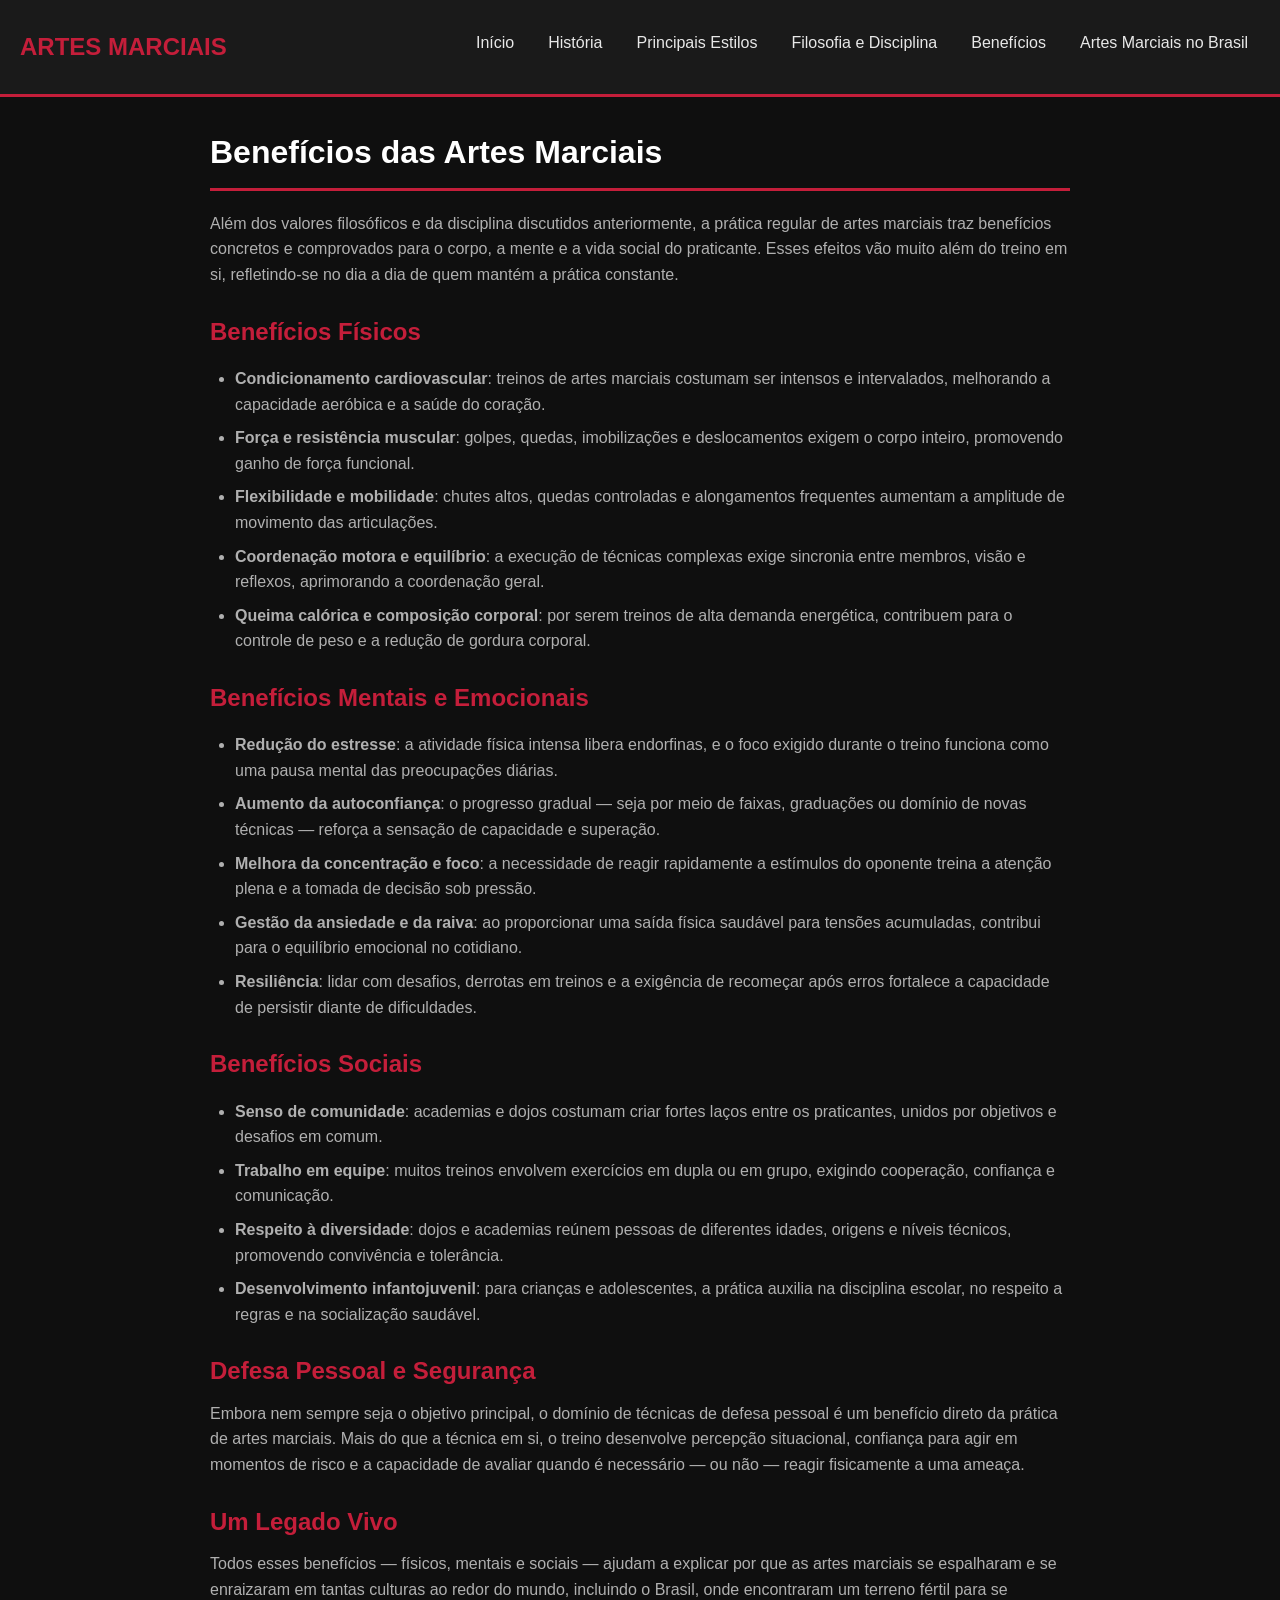
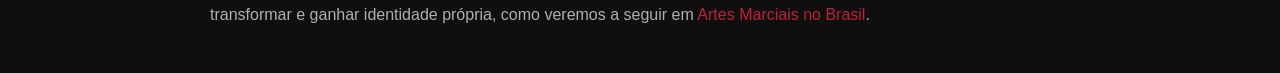
<file: Beneficios.html>
<!DOCTYPE html>
<html lang="pt-BR">
<head>
    <meta charset="UTF-8">
    <meta name="viewport" content="width=device-width, initial-scale=1.0">
    <title>Benefícios das Artes Marciais</title>
    <link rel="stylesheet" href="style.css">
</head>
<body>
    <header>
    <div class="logo">Artes Marciais</div>
    <nav>
      <ul>
        <li><a href="index.html">Início</a></li>
        <li><a href="historia.html">História</a></li>
        <li><a href="estillos.html">Principais Estilos</a></li>
        <li><a href="FilosofiaDisciplina.html">Filosofia e Disciplina</a></li>
        <li><a href="Beneficios.html">Benefícios</a></li>
        <li><a href="Conclusao.html">Artes Marciais no Brasil</a></li>
      </ul>
    </nav>
  </header>

  <main>
    <section id="introducao">
      <h1>Benefícios das Artes Marciais</h1>
      <p>Além dos valores filosóficos e da disciplina discutidos anteriormente, a prática regular de artes marciais traz benefícios concretos e comprovados para o corpo, a mente e a vida social do praticante. Esses efeitos vão muito além do treino em si, refletindo-se no dia a dia de quem mantém a prática constante.</p>
    </section>

    <section id="beneficios-fisicos">
      <h2>Benefícios Físicos</h2>
      <ul>
        <li><strong>Condicionamento cardiovascular</strong>: treinos de artes marciais costumam ser intensos e intervalados, melhorando a capacidade aeróbica e a saúde do coração.</li>
        <li><strong>Força e resistência muscular</strong>: golpes, quedas, imobilizações e deslocamentos exigem o corpo inteiro, promovendo ganho de força funcional.</li>
        <li><strong>Flexibilidade e mobilidade</strong>: chutes altos, quedas controladas e alongamentos frequentes aumentam a amplitude de movimento das articulações.</li>
        <li><strong>Coordenação motora e equilíbrio</strong>: a execução de técnicas complexas exige sincronia entre membros, visão e reflexos, aprimorando a coordenação geral.</li>
        <li><strong>Queima calórica e composição corporal</strong>: por serem treinos de alta demanda energética, contribuem para o controle de peso e a redução de gordura corporal.</li>
      </ul>
    </section>

    <section id="beneficios-mentais">
      <h2>Benefícios Mentais e Emocionais</h2>
      <ul>
        <li><strong>Redução do estresse</strong>: a atividade física intensa libera endorfinas, e o foco exigido durante o treino funciona como uma pausa mental das preocupações diárias.</li>
        <li><strong>Aumento da autoconfiança</strong>: o progresso gradual — seja por meio de faixas, graduações ou domínio de novas técnicas — reforça a sensação de capacidade e superação.</li>
        <li><strong>Melhora da concentração e foco</strong>: a necessidade de reagir rapidamente a estímulos do oponente treina a atenção plena e a tomada de decisão sob pressão.</li>
        <li><strong>Gestão da ansiedade e da raiva</strong>: ao proporcionar uma saída física saudável para tensões acumuladas, contribui para o equilíbrio emocional no cotidiano.</li>
        <li><strong>Resiliência</strong>: lidar com desafios, derrotas em treinos e a exigência de recomeçar após erros fortalece a capacidade de persistir diante de dificuldades.</li>
      </ul>
    </section>

    <section id="beneficios-sociais">
      <h2>Benefícios Sociais</h2>
      <ul>
        <li><strong>Senso de comunidade</strong>: academias e dojos costumam criar fortes laços entre os praticantes, unidos por objetivos e desafios em comum.</li>
        <li><strong>Trabalho em equipe</strong>: muitos treinos envolvem exercícios em dupla ou em grupo, exigindo cooperação, confiança e comunicação.</li>
        <li><strong>Respeito à diversidade</strong>: dojos e academias reúnem pessoas de diferentes idades, origens e níveis técnicos, promovendo convivência e tolerância.</li>
        <li><strong>Desenvolvimento infantojuvenil</strong>: para crianças e adolescentes, a prática auxilia na disciplina escolar, no respeito a regras e na socialização saudável.</li>
      </ul>
    </section>

    <section id="defesa-pessoal">
      <h2>Defesa Pessoal e Segurança</h2>
      <p>Embora nem sempre seja o objetivo principal, o domínio de técnicas de defesa pessoal é um benefício direto da prática de artes marciais. Mais do que a técnica em si, o treino desenvolve percepção situacional, confiança para agir em momentos de risco e a capacidade de avaliar quando é necessário — ou não — reagir fisicamente a uma ameaça.</p>
    </section>

    <section id="transicao">
      <h2>Um Legado Vivo</h2>
      <p>Todos esses benefícios — físicos, mentais e sociais — ajudam a explicar por que as artes marciais se espalharam e se enraizaram em tantas culturas ao redor do mundo, incluindo o Brasil, onde encontraram um terreno fértil para se transformar e ganhar identidade própria, como veremos a seguir em <a href="Conclusao.html">Artes Marciais no Brasil</a>.</p>
    </section>
  </main>

</body>
</html>
</file>
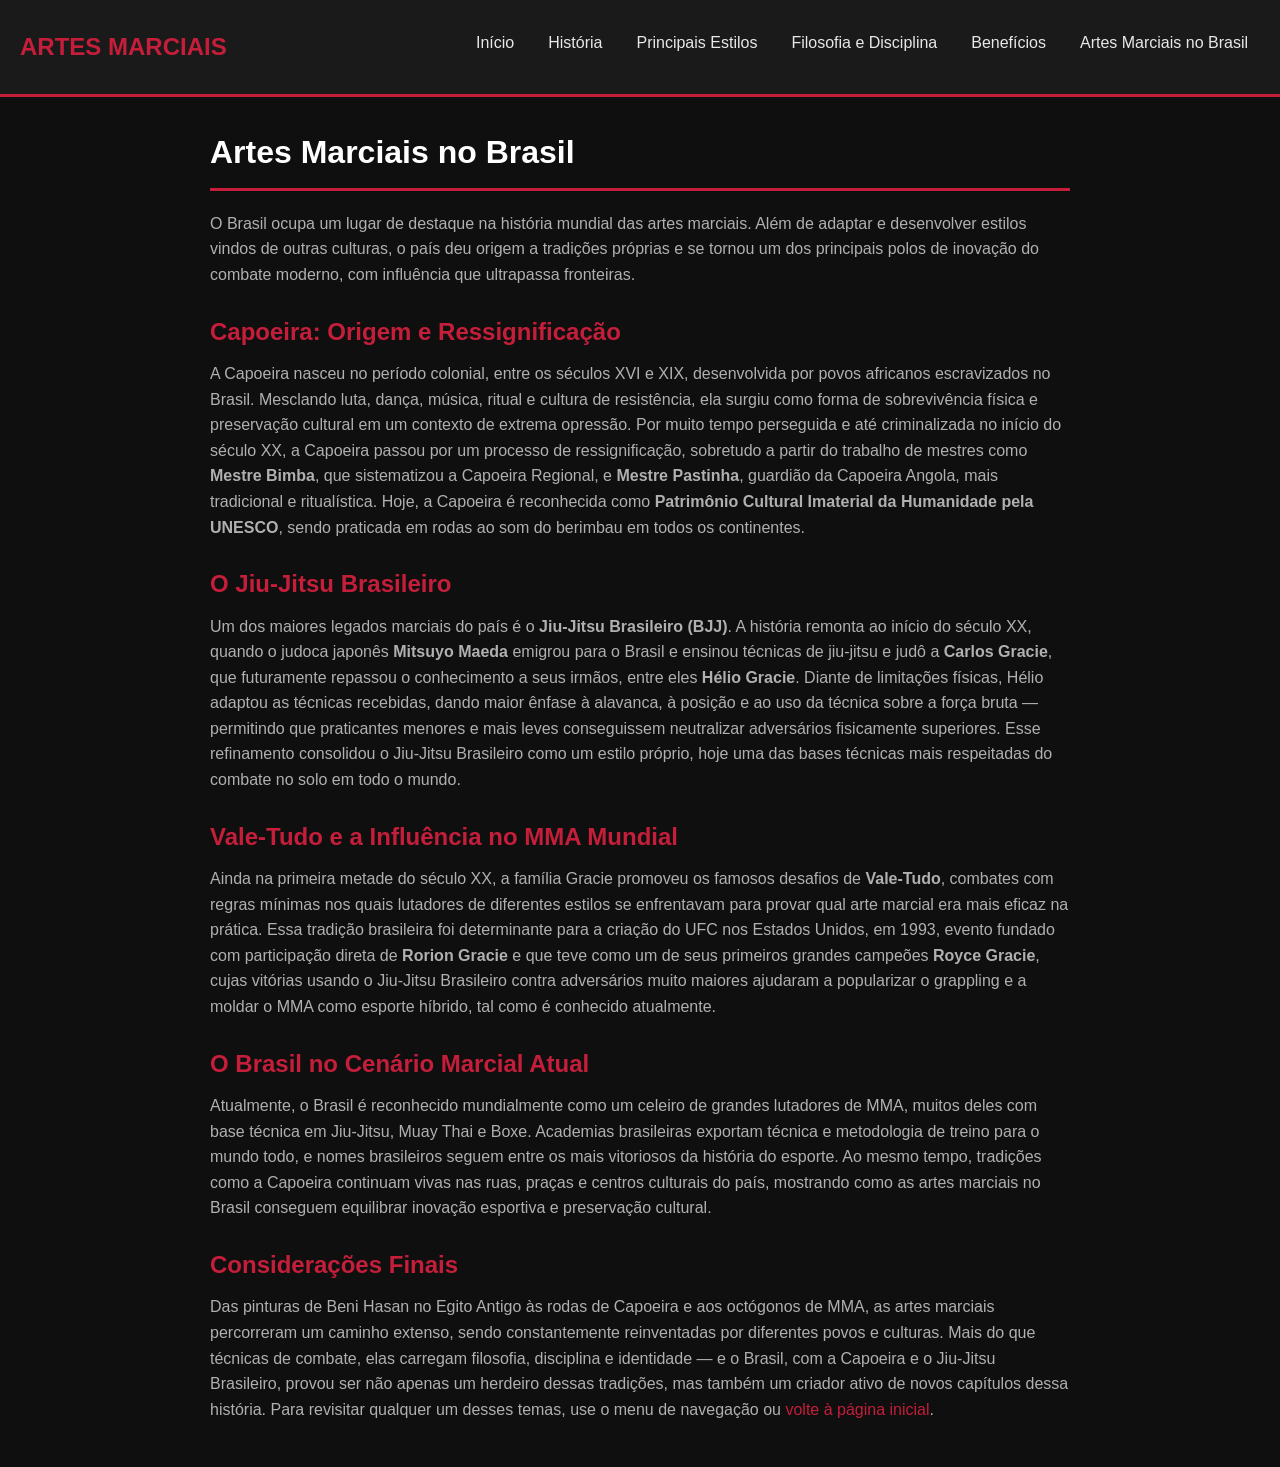
<file: Conclusao.html>
<!DOCTYPE html>
<html lang="pt-BR">
<head>
    <meta charset="UTF-8">
    <meta name="viewport" content="width=device-width, initial-scale=1.0">
    <title>Artes Marciais no Brasil</title>
    <link rel="stylesheet" href="style.css">
</head>
<body>
    <header>
    <div class="logo">Artes Marciais</div>
    <nav>
      <ul>
        <li><a href="index.html">Início</a></li>
        <li><a href="historia.html">História</a></li>
        <li><a href="estillos.html">Principais Estilos</a></li>
        <li><a href="FilosofiaDisciplina.html">Filosofia e Disciplina</a></li>
        <li><a href="Beneficios.html">Benefícios</a></li>
        <li><a href="Conclusao.html">Artes Marciais no Brasil</a></li>
      </ul>
    </nav>
  </header>

  <main>
    <section id="introducao">
      <h1>Artes Marciais no Brasil</h1>
      <p>O Brasil ocupa um lugar de destaque na história mundial das artes marciais. Além de adaptar e desenvolver estilos vindos de outras culturas, o país deu origem a tradições próprias e se tornou um dos principais polos de inovação do combate moderno, com influência que ultrapassa fronteiras.</p>
    </section>

    <section id="capoeira">
      <h2>Capoeira: Origem e Ressignificação</h2>
      <p>A Capoeira nasceu no período colonial, entre os séculos XVI e XIX, desenvolvida por povos africanos escravizados no Brasil. Mesclando luta, dança, música, ritual e cultura de resistência, ela surgiu como forma de sobrevivência física e preservação cultural em um contexto de extrema opressão. Por muito tempo perseguida e até criminalizada no início do século XX, a Capoeira passou por um processo de ressignificação, sobretudo a partir do trabalho de mestres como <strong>Mestre Bimba</strong>, que sistematizou a Capoeira Regional, e <strong>Mestre Pastinha</strong>, guardião da Capoeira Angola, mais tradicional e ritualística. Hoje, a Capoeira é reconhecida como <strong>Patrimônio Cultural Imaterial da Humanidade pela UNESCO</strong>, sendo praticada em rodas ao som do berimbau em todos os continentes.</p>
    </section>

    <section id="jiu-jitsu-brasileiro">
      <h2>O Jiu-Jitsu Brasileiro</h2>
      <p>Um dos maiores legados marciais do país é o <strong>Jiu-Jitsu Brasileiro (BJJ)</strong>. A história remonta ao início do século XX, quando o judoca japonês <strong>Mitsuyo Maeda</strong> emigrou para o Brasil e ensinou técnicas de jiu-jitsu e judô a <strong>Carlos Gracie</strong>, que futuramente repassou o conhecimento a seus irmãos, entre eles <strong>Hélio Gracie</strong>. Diante de limitações físicas, Hélio adaptou as técnicas recebidas, dando maior ênfase à alavanca, à posição e ao uso da técnica sobre a força bruta — permitindo que praticantes menores e mais leves conseguissem neutralizar adversários fisicamente superiores. Esse refinamento consolidou o Jiu-Jitsu Brasileiro como um estilo próprio, hoje uma das bases técnicas mais respeitadas do combate no solo em todo o mundo.</p>
    </section>

    <section id="vale-tudo-mma">
      <h2>Vale-Tudo e a Influência no MMA Mundial</h2>
      <p>Ainda na primeira metade do século XX, a família Gracie promoveu os famosos desafios de <strong>Vale-Tudo</strong>, combates com regras mínimas nos quais lutadores de diferentes estilos se enfrentavam para provar qual arte marcial era mais eficaz na prática. Essa tradição brasileira foi determinante para a criação do UFC nos Estados Unidos, em 1993, evento fundado com participação direta de <strong>Rorion Gracie</strong> e que teve como um de seus primeiros grandes campeões <strong>Royce Gracie</strong>, cujas vitórias usando o Jiu-Jitsu Brasileiro contra adversários muito maiores ajudaram a popularizar o grappling e a moldar o MMA como esporte híbrido, tal como é conhecido atualmente.</p>
    </section>

    <section id="brasil-hoje">
      <h2>O Brasil no Cenário Marcial Atual</h2>
      <p>Atualmente, o Brasil é reconhecido mundialmente como um celeiro de grandes lutadores de MMA, muitos deles com base técnica em Jiu-Jitsu, Muay Thai e Boxe. Academias brasileiras exportam técnica e metodologia de treino para o mundo todo, e nomes brasileiros seguem entre os mais vitoriosos da história do esporte. Ao mesmo tempo, tradições como a Capoeira continuam vivas nas ruas, praças e centros culturais do país, mostrando como as artes marciais no Brasil conseguem equilibrar inovação esportiva e preservação cultural.</p>
    </section>

    <section id="conclusao-final">
      <h2>Considerações Finais</h2>
      <p>Das pinturas de Beni Hasan no Egito Antigo às rodas de Capoeira e aos octógonos de MMA, as artes marciais percorreram um caminho extenso, sendo constantemente reinventadas por diferentes povos e culturas. Mais do que técnicas de combate, elas carregam filosofia, disciplina e identidade — e o Brasil, com a Capoeira e o Jiu-Jitsu Brasileiro, provou ser não apenas um herdeiro dessas tradições, mas também um criador ativo de novos capítulos dessa história. Para revisitar qualquer um desses temas, use o menu de navegação ou <a href="index.html">volte à página inicial</a>.</p>
    </section>
  </main>

</body>
</html>
</file>
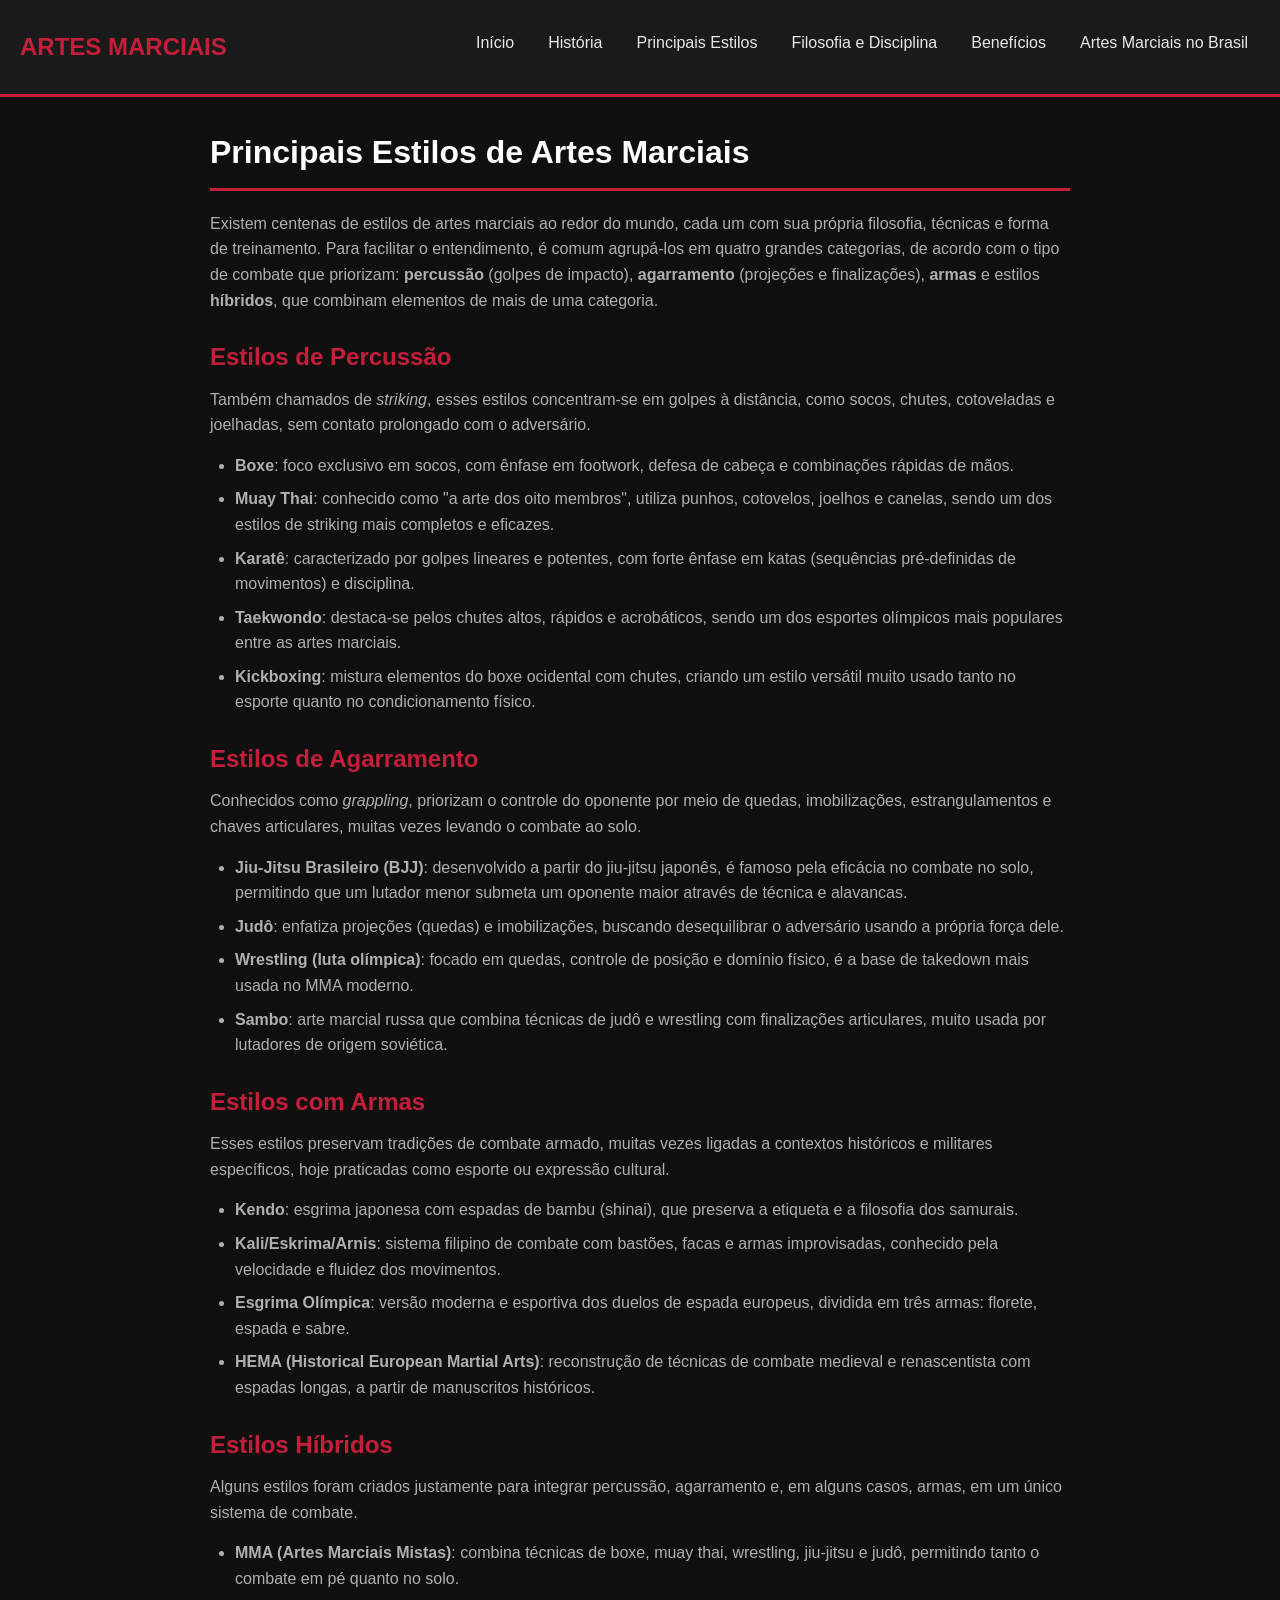
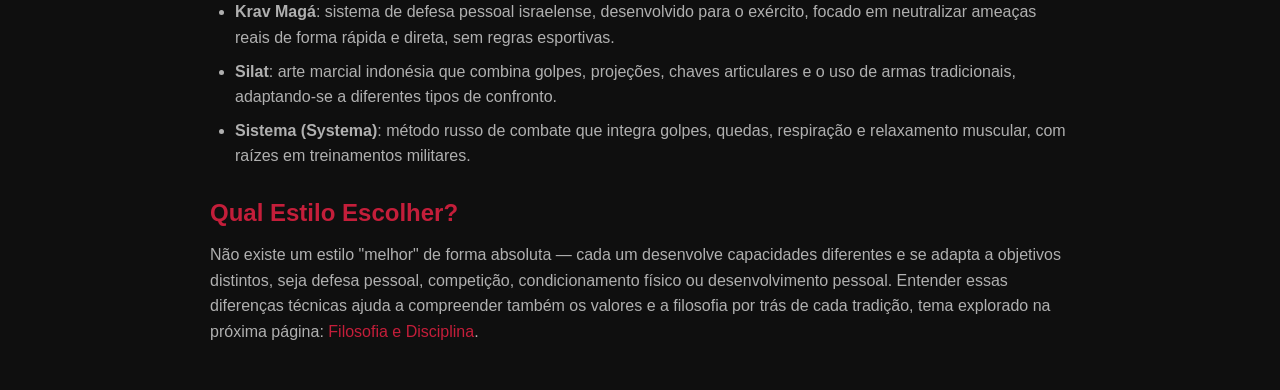
<file: estillos.html>
<!DOCTYPE html>
<html lang="pt-BR">
<head>
    <meta charset="UTF-8">
    <meta name="viewport" content="width=device-width, initial-scale=1.0">
    <title>Principais Estilos de Artes Marciais</title>
    <link rel="stylesheet" href="style.css">
</head>
<body>
    <header>
    <div class="logo">Artes Marciais</div>
    <nav>
      <ul>
        <li><a href="index.html">Início</a></li>
        <li><a href="historia.html">História</a></li>
        <li><a href="estillos.html">Principais Estilos</a></li>
        <li><a href="FilosofiaDisciplina.html">Filosofia e Disciplina</a></li>
        <li><a href="Beneficios.html">Benefícios</a></li>
        <li><a href="Conclusao.html">Artes Marciais no Brasil</a></li>
      </ul>
    </nav>
  </header>

  <main>
    <section id="introducao">
      <h1>Principais Estilos de Artes Marciais</h1>
      <p>Existem centenas de estilos de artes marciais ao redor do mundo, cada um com sua própria filosofia, técnicas e forma de treinamento. Para facilitar o entendimento, é comum agrupá-los em quatro grandes categorias, de acordo com o tipo de combate que priorizam: <strong>percussão</strong> (golpes de impacto), <strong>agarramento</strong> (projeções e finalizações), <strong>armas</strong> e estilos <strong>híbridos</strong>, que combinam elementos de mais de uma categoria.</p>
    </section>

    <section id="percussao">
      <h2>Estilos de Percussão</h2>
      <p>Também chamados de <em>striking</em>, esses estilos concentram-se em golpes à distância, como socos, chutes, cotoveladas e joelhadas, sem contato prolongado com o adversário.</p>
      <ul>
        <li><strong>Boxe</strong>: foco exclusivo em socos, com ênfase em footwork, defesa de cabeça e combinações rápidas de mãos.</li>
        <li><strong>Muay Thai</strong>: conhecido como "a arte dos oito membros", utiliza punhos, cotovelos, joelhos e canelas, sendo um dos estilos de striking mais completos e eficazes.</li>
        <li><strong>Karatê</strong>: caracterizado por golpes lineares e potentes, com forte ênfase em katas (sequências pré-definidas de movimentos) e disciplina.</li>
        <li><strong>Taekwondo</strong>: destaca-se pelos chutes altos, rápidos e acrobáticos, sendo um dos esportes olímpicos mais populares entre as artes marciais.</li>
        <li><strong>Kickboxing</strong>: mistura elementos do boxe ocidental com chutes, criando um estilo versátil muito usado tanto no esporte quanto no condicionamento físico.</li>
      </ul>
    </section>

    <section id="agarramento">
      <h2>Estilos de Agarramento</h2>
      <p>Conhecidos como <em>grappling</em>, priorizam o controle do oponente por meio de quedas, imobilizações, estrangulamentos e chaves articulares, muitas vezes levando o combate ao solo.</p>
      <ul>
        <li><strong>Jiu-Jitsu Brasileiro (BJJ)</strong>: desenvolvido a partir do jiu-jitsu japonês, é famoso pela eficácia no combate no solo, permitindo que um lutador menor submeta um oponente maior através de técnica e alavancas.</li>
        <li><strong>Judô</strong>: enfatiza projeções (quedas) e imobilizações, buscando desequilibrar o adversário usando a própria força dele.</li>
        <li><strong>Wrestling (luta olímpica)</strong>: focado em quedas, controle de posição e domínio físico, é a base de takedown mais usada no MMA moderno.</li>
        <li><strong>Sambo</strong>: arte marcial russa que combina técnicas de judô e wrestling com finalizações articulares, muito usada por lutadores de origem soviética.</li>
      </ul>
    </section>

    <section id="armas">
      <h2>Estilos com Armas</h2>
      <p>Esses estilos preservam tradições de combate armado, muitas vezes ligadas a contextos históricos e militares específicos, hoje praticadas como esporte ou expressão cultural.</p>
      <ul>
        <li><strong>Kendo</strong>: esgrima japonesa com espadas de bambu (shinai), que preserva a etiqueta e a filosofia dos samurais.</li>
        <li><strong>Kali/Eskrima/Arnis</strong>: sistema filipino de combate com bastões, facas e armas improvisadas, conhecido pela velocidade e fluidez dos movimentos.</li>
        <li><strong>Esgrima Olímpica</strong>: versão moderna e esportiva dos duelos de espada europeus, dividida em três armas: florete, espada e sabre.</li>
        <li><strong>HEMA (Historical European Martial Arts)</strong>: reconstrução de técnicas de combate medieval e renascentista com espadas longas, a partir de manuscritos históricos.</li>
      </ul>
    </section>

    <section id="hibridos">
      <h2>Estilos Híbridos</h2>
      <p>Alguns estilos foram criados justamente para integrar percussão, agarramento e, em alguns casos, armas, em um único sistema de combate.</p>
      <ul>
        <li><strong>MMA (Artes Marciais Mistas)</strong>: combina técnicas de boxe, muay thai, wrestling, jiu-jitsu e judô, permitindo tanto o combate em pé quanto no solo.</li>
        <li><strong>Krav Magá</strong>: sistema de defesa pessoal israelense, desenvolvido para o exército, focado em neutralizar ameaças reais de forma rápida e direta, sem regras esportivas.</li>
        <li><strong>Silat</strong>: arte marcial indonésia que combina golpes, projeções, chaves articulares e o uso de armas tradicionais, adaptando-se a diferentes tipos de confronto.</li>
        <li><strong>Sistema (Systema)</strong>: método russo de combate que integra golpes, quedas, respiração e relaxamento muscular, com raízes em treinamentos militares.</li>
      </ul>
    </section>

    <section id="conclusao-estilos">
      <h2>Qual Estilo Escolher?</h2>
      <p>Não existe um estilo "melhor" de forma absoluta — cada um desenvolve capacidades diferentes e se adapta a objetivos distintos, seja defesa pessoal, competição, condicionamento físico ou desenvolvimento pessoal. Entender essas diferenças técnicas ajuda a compreender também os valores e a filosofia por trás de cada tradição, tema explorado na próxima página: <a href="FilosofiaDisciplina.html">Filosofia e Disciplina</a>.</p>
    </section>
  </main>

</body>
</html>
</file>
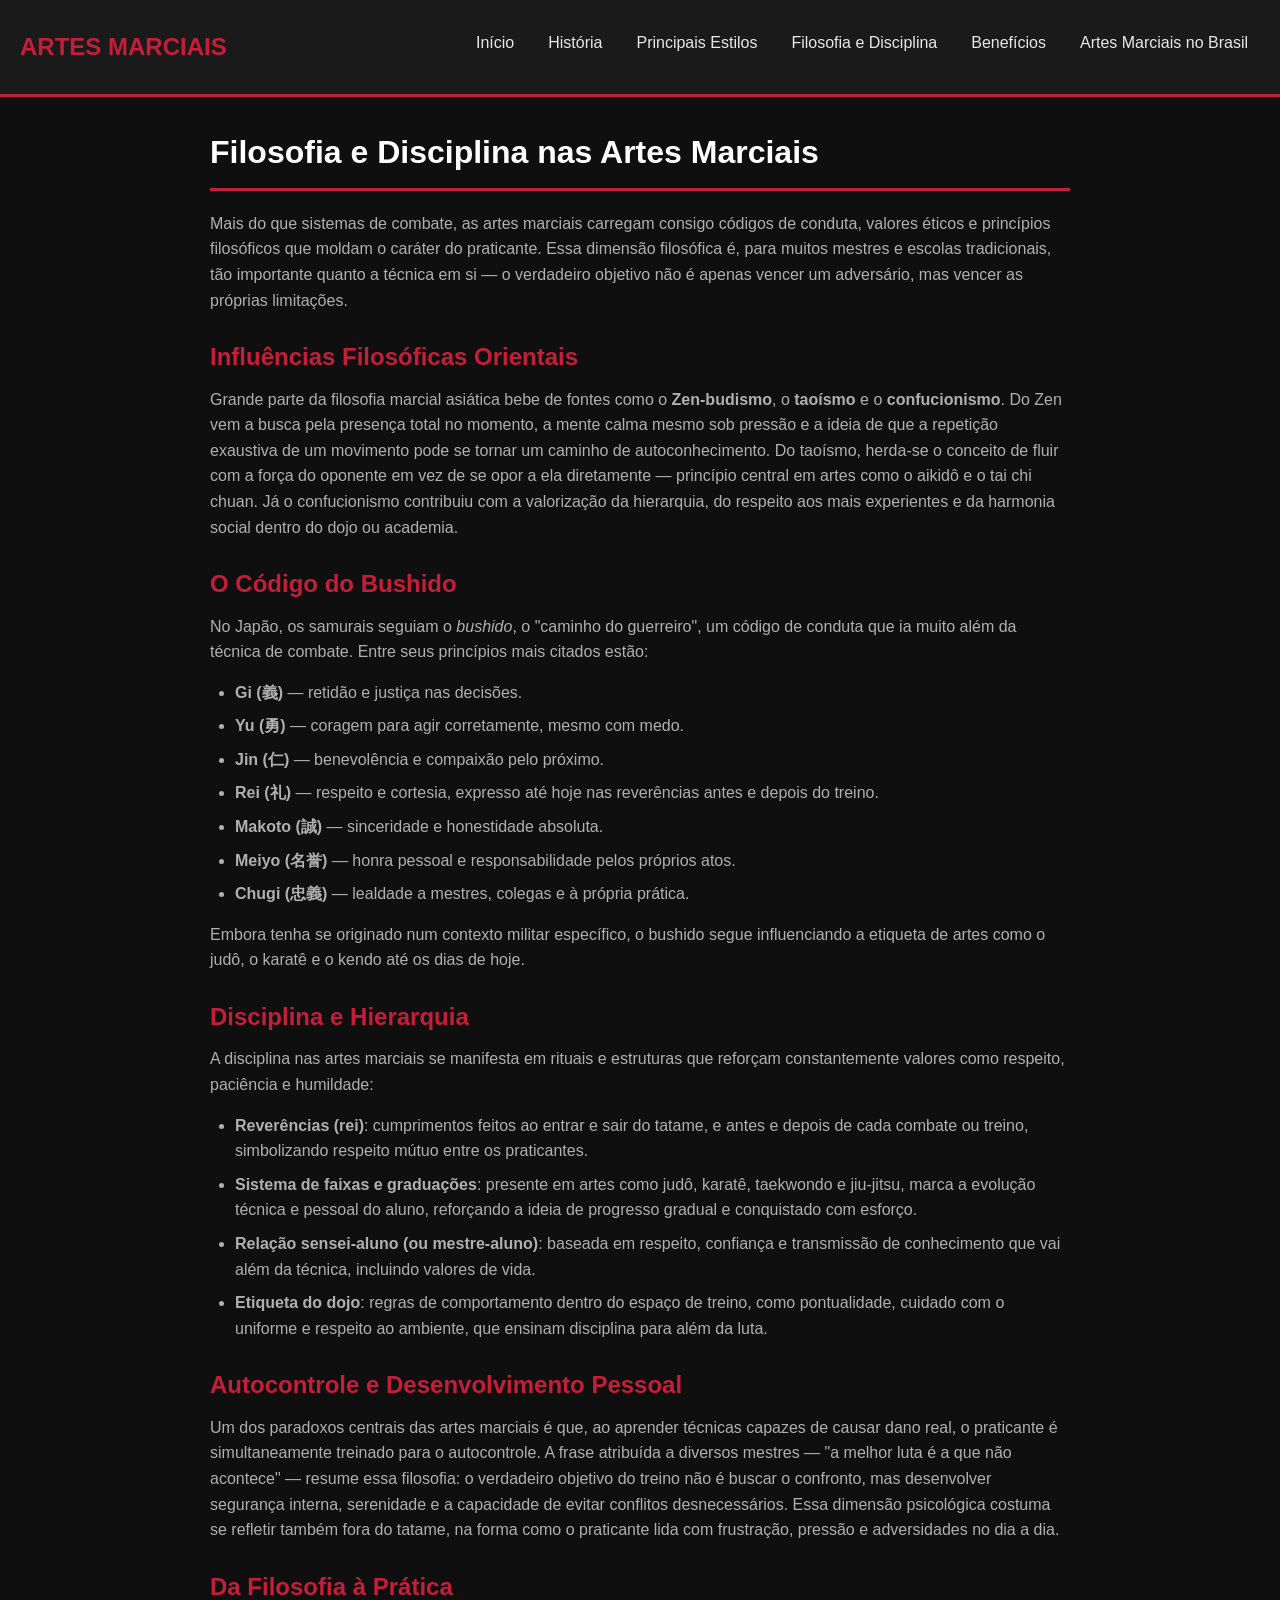
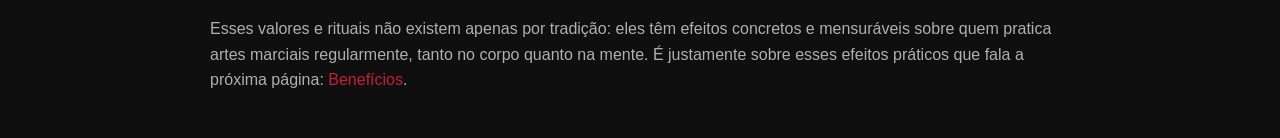
<file: FilosofiaDisciplina.html>
<!DOCTYPE html>
<html lang="pt-BR">
<head>
    <meta charset="UTF-8">
    <meta name="viewport" content="width=device-width, initial-scale=1.0">
    <title>Filosofia e Disciplina nas Artes Marciais</title>
    <link rel="stylesheet" href="style.css">
</head>
<body>
    <header>
    <div class="logo">Artes Marciais</div>
    <nav>
      <ul>
        <li><a href="index.html">Início</a></li>
        <li><a href="historia.html">História</a></li>
        <li><a href="estillos.html">Principais Estilos</a></li>
        <li><a href="FilosofiaDisciplina.html">Filosofia e Disciplina</a></li>
        <li><a href="Beneficios.html">Benefícios</a></li>
        <li><a href="Conclusao.html">Artes Marciais no Brasil</a></li>
      </ul>
    </nav>
  </header>

  <main>
    <section id="introducao">
      <h1>Filosofia e Disciplina nas Artes Marciais</h1>
      <p>Mais do que sistemas de combate, as artes marciais carregam consigo códigos de conduta, valores éticos e princípios filosóficos que moldam o caráter do praticante. Essa dimensão filosófica é, para muitos mestres e escolas tradicionais, tão importante quanto a técnica em si — o verdadeiro objetivo não é apenas vencer um adversário, mas vencer as próprias limitações.</p>
    </section>

    <section id="influencias-filosoficas">
      <h2>Influências Filosóficas Orientais</h2>
      <p>Grande parte da filosofia marcial asiática bebe de fontes como o <strong>Zen-budismo</strong>, o <strong>taoísmo</strong> e o <strong>confucionismo</strong>. Do Zen vem a busca pela presença total no momento, a mente calma mesmo sob pressão e a ideia de que a repetição exaustiva de um movimento pode se tornar um caminho de autoconhecimento. Do taoísmo, herda-se o conceito de fluir com a força do oponente em vez de se opor a ela diretamente — princípio central em artes como o aikidô e o tai chi chuan. Já o confucionismo contribuiu com a valorização da hierarquia, do respeito aos mais experientes e da harmonia social dentro do dojo ou academia.</p>
    </section>

    <section id="bushido">
      <h2>O Código do Bushido</h2>
      <p>No Japão, os samurais seguiam o <em>bushido</em>, o "caminho do guerreiro", um código de conduta que ia muito além da técnica de combate. Entre seus princípios mais citados estão:</p>
      <ul>
        <li><strong>Gi (義)</strong> — retidão e justiça nas decisões.</li>
        <li><strong>Yu (勇)</strong> — coragem para agir corretamente, mesmo com medo.</li>
        <li><strong>Jin (仁)</strong> — benevolência e compaixão pelo próximo.</li>
        <li><strong>Rei (礼)</strong> — respeito e cortesia, expresso até hoje nas reverências antes e depois do treino.</li>
        <li><strong>Makoto (誠)</strong> — sinceridade e honestidade absoluta.</li>
        <li><strong>Meiyo (名誉)</strong> — honra pessoal e responsabilidade pelos próprios atos.</li>
        <li><strong>Chugi (忠義)</strong> — lealdade a mestres, colegas e à própria prática.</li>
      </ul>
      <p>Embora tenha se originado num contexto militar específico, o bushido segue influenciando a etiqueta de artes como o judô, o karatê e o kendo até os dias de hoje.</p>
    </section>

    <section id="disciplina-hierarquia">
      <h2>Disciplina e Hierarquia</h2>
      <p>A disciplina nas artes marciais se manifesta em rituais e estruturas que reforçam constantemente valores como respeito, paciência e humildade:</p>
      <ul>
        <li><strong>Reverências (rei)</strong>: cumprimentos feitos ao entrar e sair do tatame, e antes e depois de cada combate ou treino, simbolizando respeito mútuo entre os praticantes.</li>
        <li><strong>Sistema de faixas e graduações</strong>: presente em artes como judô, karatê, taekwondo e jiu-jitsu, marca a evolução técnica e pessoal do aluno, reforçando a ideia de progresso gradual e conquistado com esforço.</li>
        <li><strong>Relação sensei-aluno (ou mestre-aluno)</strong>: baseada em respeito, confiança e transmissão de conhecimento que vai além da técnica, incluindo valores de vida.</li>
        <li><strong>Etiqueta do dojo</strong>: regras de comportamento dentro do espaço de treino, como pontualidade, cuidado com o uniforme e respeito ao ambiente, que ensinam disciplina para além da luta.</li>
      </ul>
    </section>

    <section id="autocontrole">
      <h2>Autocontrole e Desenvolvimento Pessoal</h2>
      <p>Um dos paradoxos centrais das artes marciais é que, ao aprender técnicas capazes de causar dano real, o praticante é simultaneamente treinado para o autocontrole. A frase atribuída a diversos mestres — "a melhor luta é a que não acontece" — resume essa filosofia: o verdadeiro objetivo do treino não é buscar o confronto, mas desenvolver segurança interna, serenidade e a capacidade de evitar conflitos desnecessários. Essa dimensão psicológica costuma se refletir também fora do tatame, na forma como o praticante lida com frustração, pressão e adversidades no dia a dia.</p>
    </section>

    <section id="transicao">
      <h2>Da Filosofia à Prática</h2>
      <p>Esses valores e rituais não existem apenas por tradição: eles têm efeitos concretos e mensuráveis sobre quem pratica artes marciais regularmente, tanto no corpo quanto na mente. É justamente sobre esses efeitos práticos que fala a próxima página: <a href="Beneficios.html">Benefícios</a>.</p>
    </section>
  </main>

</body>
</html>
</file>
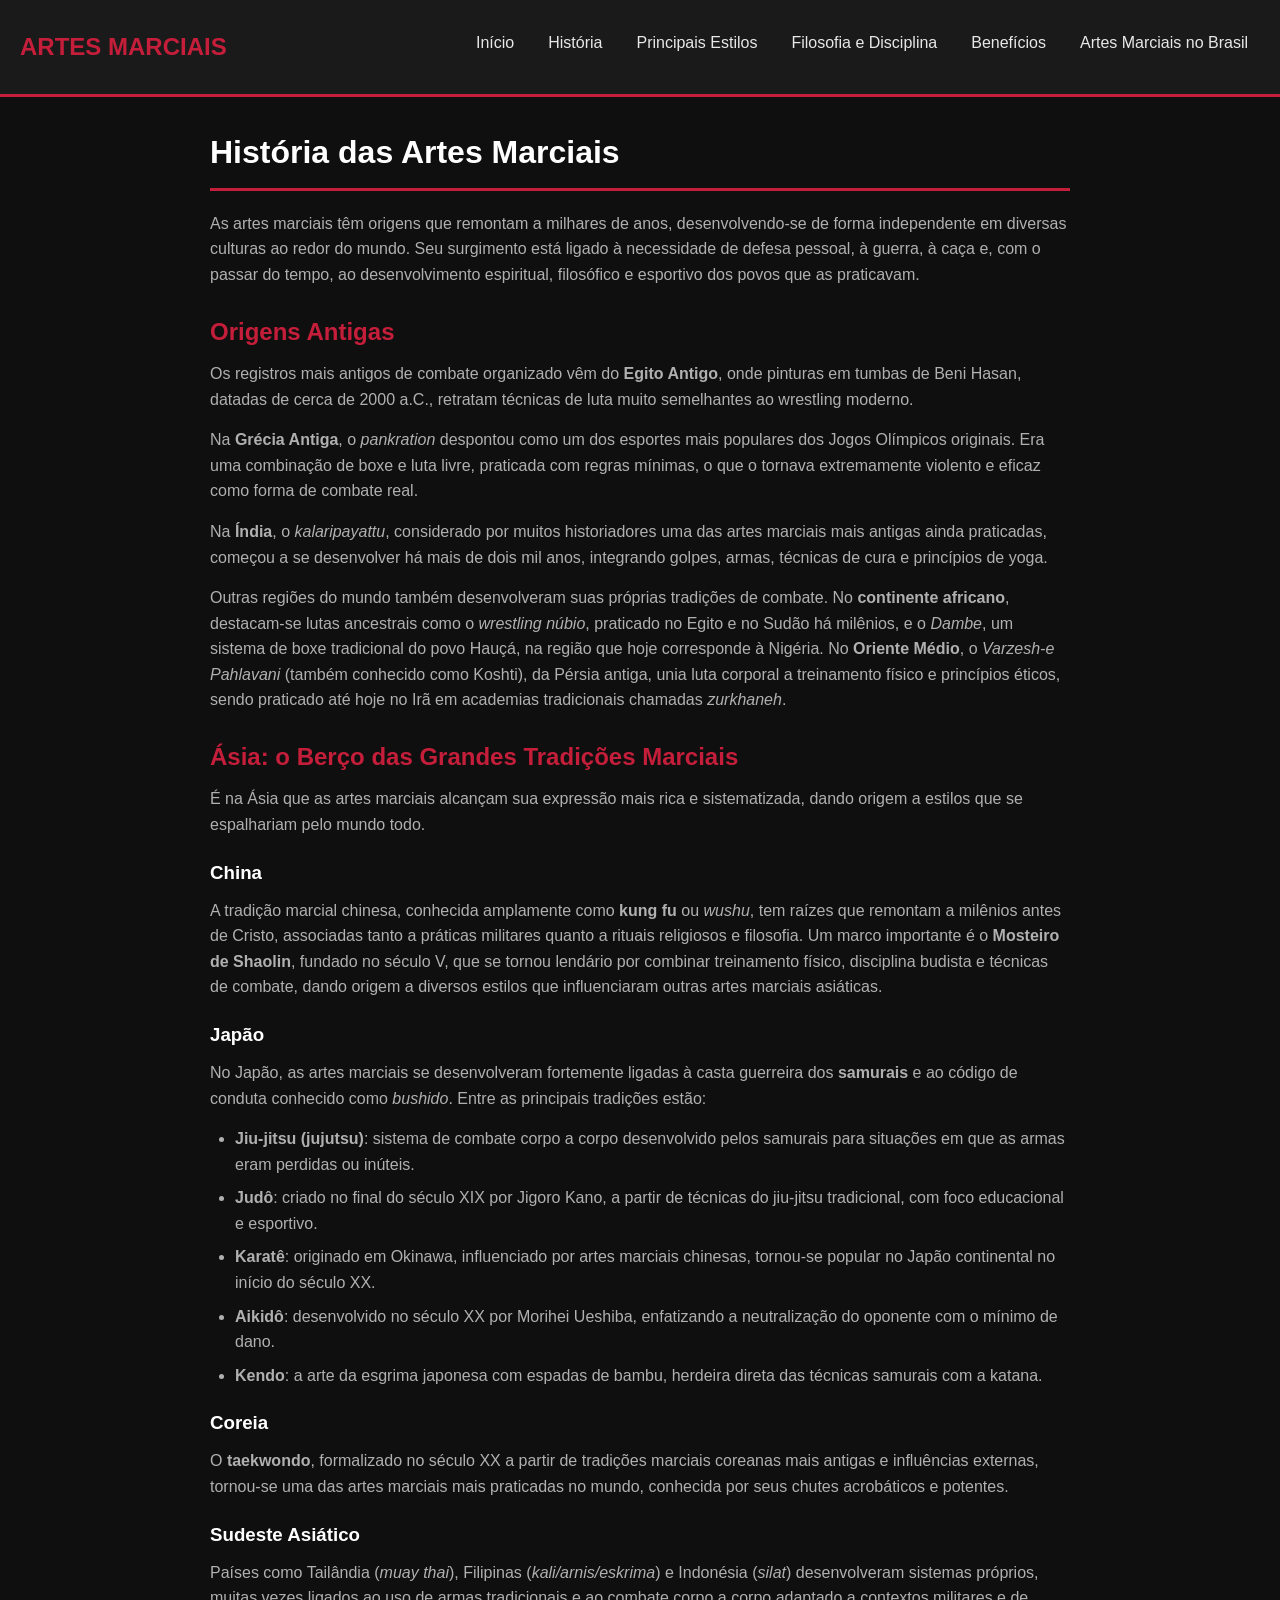
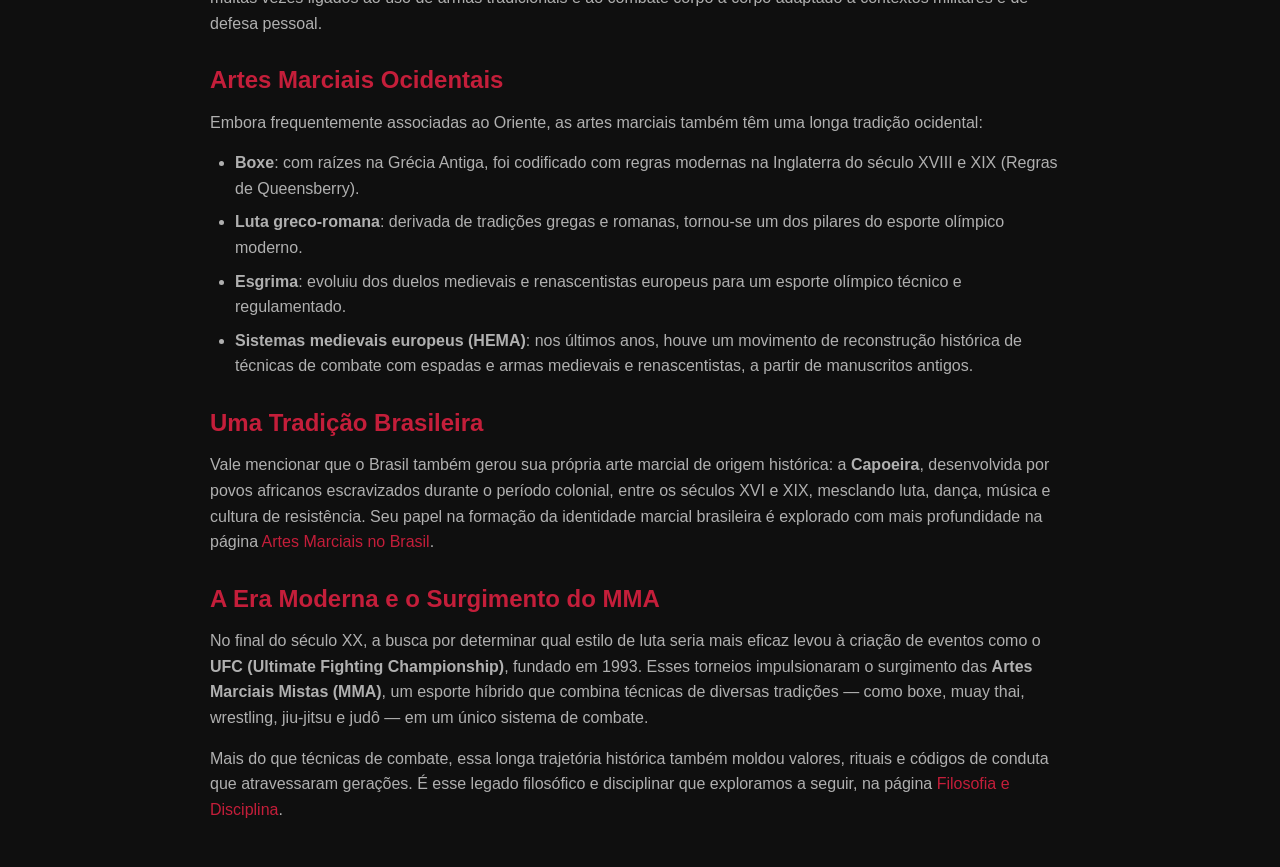
<file: historia.html>
<!DOCTYPE html>
<html lang="pt-BR">
<head>
    <meta charset="UTF-8">
    <meta name="viewport" content="width=device-width, initial-scale=1.0">
    <title>História das Artes Marciais</title>
    <link rel="stylesheet" href="style.css">
</head>
<body>
    <header>
    <div class="logo">Artes Marciais</div>
    <nav>
      <ul>
        <li><a href="index.html">Início</a></li>
        <li><a href="historia.html">História</a></li>
        <li><a href="estillos.html">Principais Estilos</a></li>
        <li><a href="FilosofiaDisciplina.html">Filosofia e Disciplina</a></li>
        <li><a href="Beneficios.html">Benefícios</a></li>
        <li><a href="Conclusao.html">Artes Marciais no Brasil</a></li>
      </ul>
    </nav>
  </header>
  <main>
    <section id="introducao">
      <h1>História das Artes Marciais</h1>
      <p>As artes marciais têm origens que remontam a milhares de anos, desenvolvendo-se de forma independente em diversas culturas ao redor do mundo. Seu surgimento está ligado à necessidade de defesa pessoal, à guerra, à caça e, com o passar do tempo, ao desenvolvimento espiritual, filosófico e esportivo dos povos que as praticavam.</p>
    </section>

    <section id="origens-antigas">
      <h2>Origens Antigas</h2>
      <p>Os registros mais antigos de combate organizado vêm do <strong>Egito Antigo</strong>, onde pinturas em tumbas de Beni Hasan, datadas de cerca de 2000 a.C., retratam técnicas de luta muito semelhantes ao wrestling moderno.</p>
      <p>Na <strong>Grécia Antiga</strong>, o <em>pankration</em> despontou como um dos esportes mais populares dos Jogos Olímpicos originais. Era uma combinação de boxe e luta livre, praticada com regras mínimas, o que o tornava extremamente violento e eficaz como forma de combate real.</p>
      <p>Na <strong>Índia</strong>, o <em>kalaripayattu</em>, considerado por muitos historiadores uma das artes marciais mais antigas ainda praticadas, começou a se desenvolver há mais de dois mil anos, integrando golpes, armas, técnicas de cura e princípios de yoga.</p>
      <p>Outras regiões do mundo também desenvolveram suas próprias tradições de combate. No <strong>continente africano</strong>, destacam-se lutas ancestrais como o <em>wrestling núbio</em>, praticado no Egito e no Sudão há milênios, e o <em>Dambe</em>, um sistema de boxe tradicional do povo Hauçá, na região que hoje corresponde à Nigéria. No <strong>Oriente Médio</strong>, o <em>Varzesh-e Pahlavani</em> (também conhecido como Koshti), da Pérsia antiga, unia luta corporal a treinamento físico e princípios éticos, sendo praticado até hoje no Irã em academias tradicionais chamadas <em>zurkhaneh</em>.</p>
    </section>

    <section id="asia">
      <h2>Ásia: o Berço das Grandes Tradições Marciais</h2>
      <p>É na Ásia que as artes marciais alcançam sua expressão mais rica e sistematizada, dando origem a estilos que se espalhariam pelo mundo todo.</p>

      <h3>China</h3>
      <p>A tradição marcial chinesa, conhecida amplamente como <strong>kung fu</strong> ou <em>wushu</em>, tem raízes que remontam a milênios antes de Cristo, associadas tanto a práticas militares quanto a rituais religiosos e filosofia. Um marco importante é o <strong>Mosteiro de Shaolin</strong>, fundado no século V, que se tornou lendário por combinar treinamento físico, disciplina budista e técnicas de combate, dando origem a diversos estilos que influenciaram outras artes marciais asiáticas.</p>

      <h3>Japão</h3>
      <p>No Japão, as artes marciais se desenvolveram fortemente ligadas à casta guerreira dos <strong>samurais</strong> e ao código de conduta conhecido como <em>bushido</em>. Entre as principais tradições estão:</p>
      <ul>
        <li><strong>Jiu-jitsu (jujutsu)</strong>: sistema de combate corpo a corpo desenvolvido pelos samurais para situações em que as armas eram perdidas ou inúteis.</li>
        <li><strong>Judô</strong>: criado no final do século XIX por Jigoro Kano, a partir de técnicas do jiu-jitsu tradicional, com foco educacional e esportivo.</li>
        <li><strong>Karatê</strong>: originado em Okinawa, influenciado por artes marciais chinesas, tornou-se popular no Japão continental no início do século XX.</li>
        <li><strong>Aikidô</strong>: desenvolvido no século XX por Morihei Ueshiba, enfatizando a neutralização do oponente com o mínimo de dano.</li>
        <li><strong>Kendo</strong>: a arte da esgrima japonesa com espadas de bambu, herdeira direta das técnicas samurais com a katana.</li>
      </ul>

      <h3>Coreia</h3>
      <p>O <strong>taekwondo</strong>, formalizado no século XX a partir de tradições marciais coreanas mais antigas e influências externas, tornou-se uma das artes marciais mais praticadas no mundo, conhecida por seus chutes acrobáticos e potentes.</p>

      <h3>Sudeste Asiático</h3>
      <p>Países como Tailândia (<em>muay thai</em>), Filipinas (<em>kali/arnis/eskrima</em>) e Indonésia (<em>silat</em>) desenvolveram sistemas próprios, muitas vezes ligados ao uso de armas tradicionais e ao combate corpo a corpo adaptado a contextos militares e de defesa pessoal.</p>
    </section>

    <section id="ocidente">
      <h2>Artes Marciais Ocidentais</h2>
      <p>Embora frequentemente associadas ao Oriente, as artes marciais também têm uma longa tradição ocidental:</p>
      <ul>
        <li><strong>Boxe</strong>: com raízes na Grécia Antiga, foi codificado com regras modernas na Inglaterra do século XVIII e XIX (Regras de Queensberry).</li>
        <li><strong>Luta greco-romana</strong>: derivada de tradições gregas e romanas, tornou-se um dos pilares do esporte olímpico moderno.</li>
        <li><strong>Esgrima</strong>: evoluiu dos duelos medievais e renascentistas europeus para um esporte olímpico técnico e regulamentado.</li>
        <li><strong>Sistemas medievais europeus (HEMA)</strong>: nos últimos anos, houve um movimento de reconstrução histórica de técnicas de combate com espadas e armas medievais e renascentistas, a partir de manuscritos antigos.</li>
      </ul>
    </section>

    <section id="brasil-origem">
      <h2>Uma Tradição Brasileira</h2>
      <p>Vale mencionar que o Brasil também gerou sua própria arte marcial de origem histórica: a <strong>Capoeira</strong>, desenvolvida por povos africanos escravizados durante o período colonial, entre os séculos XVI e XIX, mesclando luta, dança, música e cultura de resistência. Seu papel na formação da identidade marcial brasileira é explorado com mais profundidade na página <a href="Conclusao.html">Artes Marciais no Brasil</a>.</p>
    </section>

    <section id="era-moderna">
      <h2>A Era Moderna e o Surgimento do MMA</h2>
      <p>No final do século XX, a busca por determinar qual estilo de luta seria mais eficaz levou à criação de eventos como o <strong>UFC (Ultimate Fighting Championship)</strong>, fundado em 1993. Esses torneios impulsionaram o surgimento das <strong>Artes Marciais Mistas (MMA)</strong>, um esporte híbrido que combina técnicas de diversas tradições — como boxe, muay thai, wrestling, jiu-jitsu e judô — em um único sistema de combate.</p>
      <p>Mais do que técnicas de combate, essa longa trajetória histórica também moldou valores, rituais e códigos de conduta que atravessaram gerações. É esse legado filosófico e disciplinar que exploramos a seguir, na página <a href="FilosofiaDisciplina.html">Filosofia e Disciplina</a>.</p>
    </section>
  </main>

</body>
</html>
</file>
<file: style.css>
* {
  margin: 0;
  padding: 0;
  box-sizing: border-box;
}

body {
  font-family: Arial, Helvetica, sans-serif;
  background-color: #0f0f0f;
  color: #e8e8e8;
  line-height: 1.6;
}

header {
  background-color: #1a1a1a;
  border-bottom: 3px solid #c41e3a;
  padding: 15px 20px;
  display: flex;
  justify-content: space-between;
  align-items: center;
  flex-wrap: wrap;
}

.logo {
  font-size: 1.5rem;
  font-weight: bold;
  color: #c41e3a;
  text-transform: uppercase;
}

nav ul {
  list-style: none;
  display: flex;
  gap: 10px;
  flex-wrap: wrap;
}

nav a {
  color: #e8e8e8;
  text-decoration: none;
  padding: 8px 12px;
  border-radius: 5px;
}

nav a:hover {
  background-color: #c41e3a;
  color: white;
}

main {
  max-width: 900px;
  margin: 0 auto;
  padding: 30px 20px;
}

h1 {
  color: white;
  font-size: 2rem;
  margin-bottom: 20px;
  border-bottom: 3px solid #c41e3a;
  padding-bottom: 10px;
}

h2 {
  color: #c41e3a;
  margin: 25px 0 10px;
}

h3 {
  color: white;
  margin: 20px 0 10px;
}

p {
  margin-bottom: 15px;
  color: #b0b0b0;
}

ul {
  margin: 15px 0 15px 25px;
}

li {
  margin-bottom: 8px;
  color: #b0b0b0;
}

a {
  color: #c41e3a;
  text-decoration: none;
}

a:hover {
  color: #ff4d6a;
}

img {
  max-width: 100%;
  height: auto;
  display: block;
  margin: 20px auto;
  border-radius: 5px;
}

#lista-topicos {
  background-color: #1a1a1a;
  padding: 20px;
  border-left: 5px solid #c41e3a;
  margin-bottom: 30px;
}

#lista-topicos ul {
  list-style: none;
  margin-left: 0;
}

/*Colunas Laterais*/

.tres-colunas {
  display: flex;
  justify-content: center;
  gap: 20px;
  max-width: 1300px;
  margin: 0 auto;
  padding: 0 20px;
}

.coluna-curiosidade-E,
.coluna-citacao-D {
  width: 200px;
  padding-top: 30px;
}

/*Curiosidades (Esquerda)*/

.caixa-info {
  background-color: #1a1a1a;
  border: 1px solid #2a2a2a;
  border-left: 4px solid #c41e3a;
  border-radius: 5px;
  margin-top: 50px;
  margin-right: 85px;
  margin-left: -230px;
  margin-bottom: -50px;
}

/* imagem dentro do card */
.caixa-info img {
  width: 100%;
  object-fit: cover;
  margin: 0;
  border-radius: 0;
}

/* texto dentro do card */
.caixa-info_frase {
  padding: 12px;
}

.caixa-info_frase p {
  color: #b0b0b0;
  font-size: 14px;
}

.caixa-info_titulo {
  font-size: 12px;
  text-transform: uppercase;
  color: #c41e3a;
  font-weight: bold;
  margin-bottom: 6px;
}

/* ===== Card de Citação (Direita) ===== */

.caixa-info-citacao {
  background-color: #1a1a1a;
  border: 1px solid #2a2a2a;
  border-left: 4px solid #c41e3a;
  border-radius: 5px;
  margin-right: -230px;
  margin-left: 85px;
  margin-top: 500px;
}

.caixa-info-citacao img {
  width: 100%;
  object-fit: cover;
  margin: 0;
  border-radius: 0;
}

.caixa-info_citacao {
  padding: 12px;
}

.caixa-info_citacao p {
  color: #b0b0b0;
  font-size: 14px;
  font-style: italic;
}

.caixa-info_citacao footer {
  margin-top: 8px;
  font-size: 13px;
  color: #888;
}

@media (max-width: 1150px) {
  .tres-colunas {
    flex-direction: column;
  }
  .coluna-curiosidade-E,
  .coluna-citacao-D {
    display: none;
  }
}
</file>
